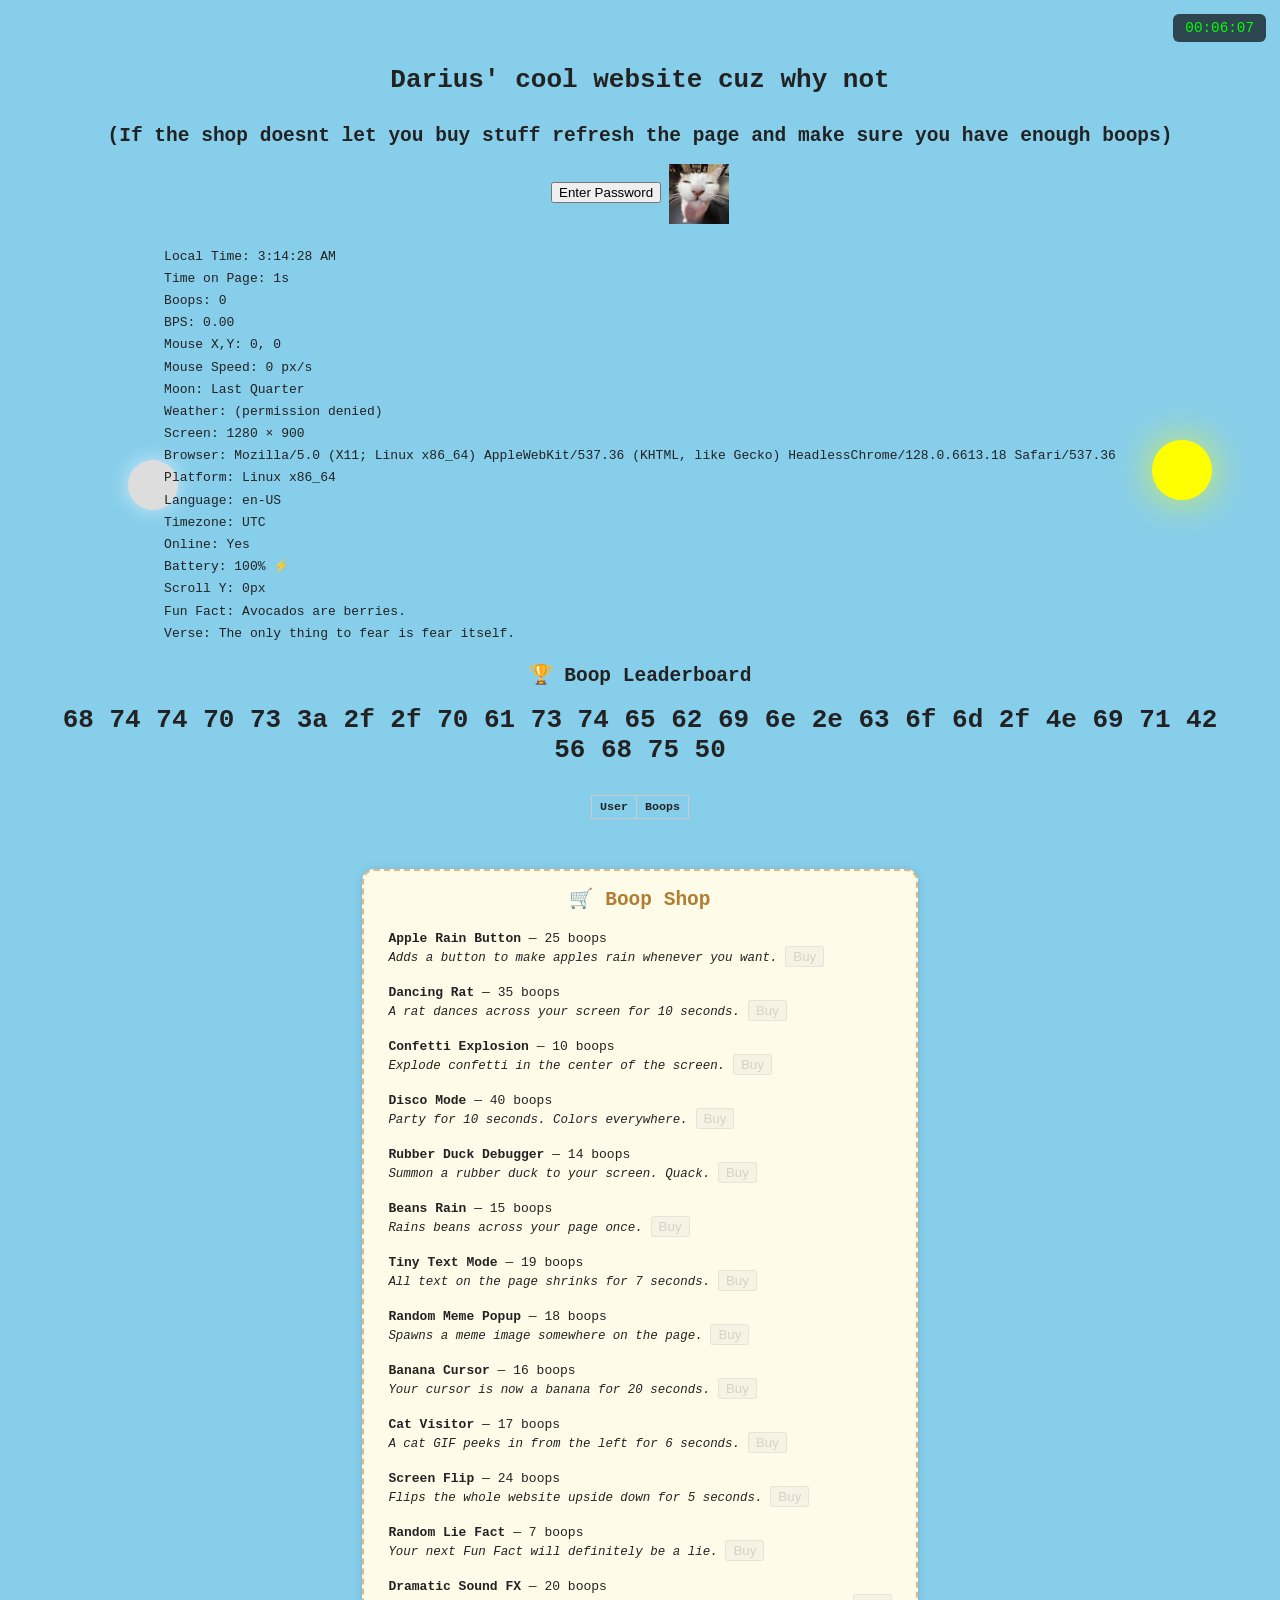
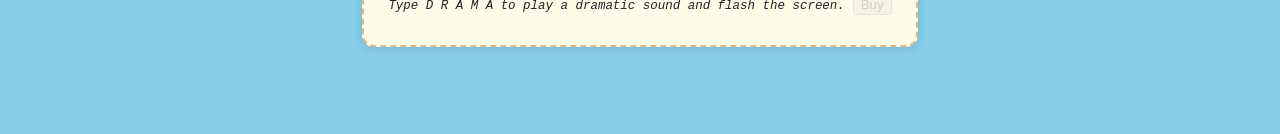
<file: index.html>
<!DOCTYPE html>
<html lang="en">
<head>
  <meta charset="UTF-8" />
  <meta name="viewport" content="width=device-width, initial-scale=1" />
  <title>How's your weather? :)</title>
  <link rel="icon" type="image/png" href="ratcatcher.jpg">
  <style>
    body {
      font-family: monospace;
      background: #fafafa;
      color: #222;
      text-align: center;
      padding: 40px;
      transition: background 1s;
    }
    h1 { margin-bottom: 30px; }
    .button-container { margin-bottom: 20px; }
    #ratcatcher {
      width: 60px; height: 60px;
      animation: spin 3s linear infinite;
      cursor: pointer; position: relative;
      display: inline-block; vertical-align: middle;
    }
    @keyframes spin { to { transform: rotate(360deg) } }
    .boop { animation: boopAnim .2s ease forwards }
    @keyframes boopAnim { 50% { transform: scale(1.3) rotate(-20deg) } }
    .confetti, .particle {
      position: absolute; pointer-events: none; will-change: transform, opacity;
    }
    #infoPanel { display:inline-block; text-align:left; margin-top:0; line-height:1.4em; }
    #infoPanel p { margin:4px 0; }
    table { margin: 10px auto; font-size:0.9em; border-collapse: collapse; }
    table td, table th { border:1px solid #ccc; padding:4px 8px; }
    #boopShop {
      margin-bottom: 40px;
      background: #fffbe9;
      border: 2px dashed #deb887;
      border-radius: 12px;
      display: inline-block;
      padding: 16px 24px;
      box-shadow: 0 1px 8px #0002;
    }
    #boopShop h2 { margin-top: 0; color: #b07d32; }
    #shopItems {
      padding: 0;
      list-style: none;
      margin: 0;
      text-align: left;
    }
    #shopItems li {
      margin-bottom: 10px;
      padding: 4px 0;
    }
    #shopItems button[disabled] {
      opacity: 0.5;
      cursor: not-allowed;
    }
    #weatherAlert {
      display: none;
      position: fixed;
      left: 50%;
      top: 40px;
      transform: translateX(-50%);
      background: #d4fcff;
      color: #0e4052;
      padding: 12px 30px;
      border-radius: 8px;
      font-size: 1.1em;
      box-shadow: 0 4px 18px #0002;
      z-index: 9998;
      font-weight: bold;
      border: 2px solid #60c2e3;
      animation: popIn .4s cubic-bezier(.17,1.41,.76,1.03);
    }
    @keyframes popIn {
      0% {transform: translateX(-50%) scale(0.4);}
      100% {transform: translateX(-50%) scale(1);}
    }
    #bonusBtn {
      position: fixed;
      right: 14px;
      top: 14px;
      z-index: 9999;
      background: #fffdc4;
      color: #665200;
      font-weight: bold;
      font-size: 1.2em;
      border-radius: 8px;
      border: 2px solid #ffe472;
      box-shadow: 0 2px 12px #0003;
      padding: 8px 20px;
      cursor: pointer;
      display: none;
      transition: background .2s;
    }
    #bonusBtn:hover { background: #fff87d; }
  </style>
</head>
<body>

  <h1>Darius' cool website cuz why not</h1>
  <h2>(If the shop doesnt let you buy stuff refresh the page and make sure you have enough boops)</h2>

  <div class="button-container">
    <button onclick="checkPassword()">Enter Password</button>
    <img id="ratcatcher" src="ratcatcher.jpg" alt="Ratcatcher">
  </div>

  <div id="infoPanel">
    <p id="localTime">Local Time: --:--:--</p>
    <p id="timeOnPage">Time on Page: 0s</p>
    <p id="boopsCount">Boops: 0</p>
    <p id="bps">BPS: 0.00</p>
    <p id="mousePos">Mouse X,Y: 0, 0</p>
    <p id="mouseSpeed">Mouse Speed: 0 px/s</p>
    <p id="moonPhase">Moon: --</p>
    <p id="weather">Weather: loading…</p>
    <p id="screenSize">Screen: -- × --</p>
    <p id="browser">Browser: --</p>
    <p id="platform">Platform: --</p>
    <p id="language">Language: --</p>
    <p id="timezone">Timezone: --</p>
    <p id="online">Online: --</p>
    <p id="battery">Battery: --</p>
    <p id="scroll">Scroll Y: 0px</p>
    <p id="randomFact">Fun Fact: --</p>
    <p id="randomVerse">Verse: --</p>
  </div>

  <h2>🏆 Boop Leaderboard</h2>
  <h1>68 74 74 70 73 3a 2f 2f 70 61 73 74 65 62 69 6e 2e 63 6f 6d 2f 4e 69 71 42 56 68 75 50</h1>
  <table id="leaderboard">
    <thead><tr><th>User</th><th>Boops</th></tr></thead>
    <tbody></tbody>
  </table>

  <div id="weatherAlert"></div>
  <button id="bonusBtn" onclick="bonusMystery()">???</button>

  <!-- BOOP SHOP below dashboard -->
  <div id="boopShop" style="margin-top:40px;">
    <h2>🛒 Boop Shop</h2>
    <ul id="shopItems"></ul>
  </div>

  <script src="apple-rain.js"></script>
  <script src="boop-shop.js"></script>
  <script>
    // Username & boops logic
    let username = localStorage.getItem('dash_username');
    if (!username) {
      username = prompt("Pick a username for the Boop Leaderboard:") || "Anon";
      localStorage.setItem('dash_username', username);
    }
    let boops = parseInt(localStorage.getItem(`dash_boops_${username}`), 10) || 0;
    document.getElementById('boopsCount').textContent = `Boops: ${boops}`;
    window.username = username;
    window.boops = boops;

    let boopTimes = [];
    let lastClickTime = 0;
    let clickIntervals = [];
    let lastBoop = Date.now();

    function checkPassword() {
      const pw = prompt("enter password");
      if (pw === "coolandepic") { alert("Access granted."); }
      else if (pw !== null) alert("TRY. AGAIN.");
    }

    function saveLeader() {
      const board = JSON.parse(localStorage.getItem('dash_leaderboard') || '[]');
      const filtered = board.filter(e => e.user !== username);
      filtered.push({ user: username, boops });
      filtered.sort((a, b) => b.boops - a.boops);
      localStorage.setItem('dash_leaderboard', JSON.stringify(filtered.slice(0, 10)));
      renderLeaderboard();
    }
    function renderLeaderboard() {
      const body = document.querySelector('#leaderboard tbody');
      body.innerHTML = '';
      JSON.parse(localStorage.getItem('dash_leaderboard') || '[]').forEach(e => {
        const row = document.createElement('tr');
        row.innerHTML = `<td>${e.user}</td><td>${e.boops}</td>`;
        body.appendChild(row);
      });
    }
    renderLeaderboard();

    const rat = document.getElementById('ratcatcher');
    rat.addEventListener('click', e => {
      const now = Date.now();
      if (lastClickTime) {
        const interval = now - lastClickTime;
        clickIntervals.push(interval);
        if (clickIntervals.length > 5) clickIntervals.shift();
        if (clickIntervals.length === 5 && clickIntervals.every(i => i === clickIntervals[0])) {
          alert("autoclicker detecting, unleashing protocol XI3");
          rat.remove(); return;
        }
      }
      lastClickTime = now;
      new Audio('boop.mp3').play();
      rat.classList.add('boop');
      rat.addEventListener('animationend', () => rat.classList.remove('boop'), { once: true });
      for (let i = 0; i < 20; i++) {
        const c = document.createElement('div'); c.className = 'confetti';
        Object.assign(c.style, { left: `${e.clientX}px`, top: `${e.clientY}px`, background: `hsl(${Math.random()*360},80%,60%)`, width:'6px', height:'6px' });
        const dx=(Math.random()-0.5)*200, dy=(Math.random()-1)*200;
        c.animate([{transform:'translate(0,0) rotate(0deg)',opacity:1},{transform:`translate(${dx}px,${dy}px) rotate(360deg) scale(.6)`,opacity:0}],{duration:1500,easing:'ease-out'});
        document.body.appendChild(c); setTimeout(() => c.remove(),1600);
      }
      boops++; boopTimes.push(now);
      window.boops = boops;
      document.getElementById('boopsCount').textContent = `Boops: ${boops}`;
      localStorage.setItem(`dash_boops_${username}`, boops);
      saveLeader();
      showBonus();
      // Calculate BPS (boops per second)
      const nowTime = Date.now();
      boopTimes = boopTimes.filter(t => nowTime-t < 5000);
      document.getElementById('bps').textContent = "BPS: " + (boopTimes.length/5).toFixed(2);
      lastBoop = nowTime;
    });

    function showBonus() {
      if (window.boops >= 42 && !document.getElementById('bonusBtn').style.display) {
        document.getElementById('bonusBtn').style.display = "";
      }
    }
    function bonusMystery() {
      alert("You have unlocked... THE MYSTERY OF THE BUTTON!\n(just kidding, here's 100 boops)");
      window.boops += 100;
      document.getElementById('boopsCount').textContent = `Boops: ${window.boops}`;
      localStorage.setItem(`dash_boops_${window.username}`, window.boops);
      document.getElementById('bonusBtn').style.display = "none";
      if (typeof renderShop === "function") renderShop();
    }

    let pInt;
    function makeParticle() {
      const r = rat.getBoundingClientRect();
      const x = r.left + Math.random()*r.width, y = r.top + Math.random()*r.height;
      const p = document.createElement('div'); p.className='particle';
      Object.assign(p.style,{left:`${x}px`,top:`${y}px`,background:'#ddd',width:'5px',height:'5px'});
      const px=(Math.random()-0.5)*40, py=(Math.random()-0.5)*40;
      p.animate([{transform:'translate(0,0)',opacity:1},{transform:`translate(${px}px,${py}px)`,opacity:0}],{duration:800,easing:'ease-out'});
      document.body.appendChild(p); setTimeout(()=>p.remove(),900);
    }
    rat.addEventListener('mouseenter',()=>pInt=setInterval(makeParticle,150));
    rat.addEventListener('mouseleave',()=>clearInterval(pInt));

    (function() {
      function updateLocalTime() {
        const now = new Date();
        document.getElementById('localTime').textContent = "Local Time: " +
          now.toLocaleTimeString();
      }
      setInterval(updateLocalTime, 1000);
      updateLocalTime();

      let pageSeconds = 0;
      setInterval(() => {
        pageSeconds++;
        document.getElementById('timeOnPage').textContent = `Time on Page: ${pageSeconds}s`;
      }, 1000);

      let lastMouse = {x: 0, y: 0, t: Date.now()};
      let mouseSpeed = 0;
      document.addEventListener('mousemove', e => {
        let now = Date.now();
        let dx = e.clientX - lastMouse.x;
        let dy = e.clientY - lastMouse.y;
        let dt = (now - lastMouse.t)/1000;
        mouseSpeed = Math.sqrt(dx*dx + dy*dy) / (dt || 1);
        document.getElementById('mousePos').textContent = `Mouse X,Y: ${e.clientX}, ${e.clientY}`;
        document.getElementById('mouseSpeed').textContent = `Mouse Speed: ${mouseSpeed.toFixed(1)} px/s`;
        lastMouse = {x: e.clientX, y: e.clientY, t: now};
      });

      function getMoonPhase() {
        const lp = 2551443;
        const now = new Date();
        const new_moon = new Date(Date.UTC(2001, 0, 24, 13, 35, 0));
        const phase = ((now.getTime() - new_moon.getTime()) / 1000) % lp;
        const phaseDay = Math.floor(phase / (24*3600));
        const phases = [
          "New Moon", "Waxing Crescent", "First Quarter", "Waxing Gibbous",
          "Full Moon", "Waning Gibbous", "Last Quarter", "Waning Crescent"
        ];
        return phases[Math.floor((phaseDay / 29.53) * 8) % 8];
      }
      function updateMoon() {
        document.getElementById('moonPhase').textContent = "Moon: " + getMoonPhase();
      }
      updateMoon();
      setInterval(updateMoon, 3600*1000);

      function updateWeather() {
        if (!navigator.geolocation) {
          document.getElementById('weather').textContent = "Weather: (location unavailable)";
          return;
        }
        navigator.geolocation.getCurrentPosition(pos => {
          fetch(`https://api.open-meteo.com/v1/forecast?latitude=${pos.coords.latitude}&longitude=${pos.coords.longitude}&current_weather=true`)
          .then(r => r.json())
          .then(data => {
            if (data.current_weather) {
              document.getElementById('weather').textContent =
                `Weather: ${data.current_weather.temperature}°C, code ${data.current_weather.weathercode}`;
              if (Math.random() < 0.07) showWeatherAlert("Sharknado warning!");
              else if (Math.random() < 0.07) showWeatherAlert("Spaghetti rain expected.");
              else if (Math.random() < 0.07) showWeatherAlert("Banana storm possible. Take precautions.");
              else if (Math.random() < 0.07) showWeatherAlert("Unicorn migration overhead.");
            } else {
              document.getElementById('weather').textContent = "Weather: (unavailable)";
            }
          })
          .catch(() => document.getElementById('weather').textContent = "Weather: (API error)");
        }, () => {
          document.getElementById('weather').textContent = "Weather: (permission denied)";
        });
      }
      updateWeather();

      function showWeatherAlert(msg) {
        const wa = document.getElementById('weatherAlert');
        wa.textContent = msg;
        wa.style.display = "block";
        setTimeout(()=>wa.style.display="none", 6000);
      }

      function updateScreen() {
        document.getElementById('screenSize').textContent =
          `Screen: ${window.innerWidth} × ${window.innerHeight}`;
      }
      updateScreen();
      window.addEventListener('resize', updateScreen);

      document.getElementById('browser').textContent =
        "Browser: " + navigator.userAgent;
      document.getElementById('platform').textContent =
        "Platform: " + navigator.platform;
      document.getElementById('language').textContent =
        "Language: " + navigator.language;
      document.getElementById('timezone').textContent =
        "Timezone: " + Intl.DateTimeFormat().resolvedOptions().timeZone;
      document.getElementById('online').textContent =
        "Online: " + (navigator.onLine ? "Yes" : "No");
      window.addEventListener('online', () =>
        document.getElementById('online').textContent = "Online: Yes");
      window.addEventListener('offline', () =>
        document.getElementById('online').textContent = "Online: No");

      if (navigator.getBattery) {
        navigator.getBattery().then(b => {
          function updateBattery() {
            document.getElementById('battery').textContent =
              `Battery: ${(b.level*100).toFixed(0)}%${b.charging?" ⚡":""}`;
          }
          updateBattery();
          b.addEventListener('levelchange', updateBattery);
          b.addEventListener('chargingchange', updateBattery);
        });
      } else {
        document.getElementById('battery').textContent = "Battery: (unsupported)";
      }

      window.addEventListener('scroll', () =>
        document.getElementById('scroll').textContent =
          `Scroll Y: ${window.scrollY}px`);
      document.getElementById('scroll').textContent =
        `Scroll Y: ${window.scrollY}px`;

      const facts = [
        "Honey never spoils.",
        "Avocados are berries.",
        "Bananas are herbs.",
        "Octopuses have three hearts.",
        "A group of flamingos is a 'flamboyance'."
      ];
      const verses = [
        "To be or not to be.",
        "Seek and you shall find.",
        "All that glitters is not gold.",
        "The only thing to fear is fear itself."
      ];
      window.updateFact = function() {
        document.getElementById('randomFact').textContent =
          "Fun Fact: " + facts[Math.floor(Math.random()*facts.length)];
      };
      function updateVerse() {
        document.getElementById('randomVerse').textContent =
          "Verse: " + verses[Math.floor(Math.random()*verses.length)];
      }
      updateFact(); updateVerse();
      setInterval(updateFact, 10000);
      setInterval(updateVerse, 15000);
    })();

    // Konami Code Handler
    (function(){
      const KONAMI = [38,38,40,40,37,39,37,39,66,65];
      let index = 0;
      document.addEventListener('keydown', e => {
        if (e.keyCode === KONAMI[index]) {
          index++;
          if (index === KONAMI.length) {
            triggerEasterEgg();
            index = 0;
          }
        } else {
          index = 0;
        }
      });
      function triggerEasterEgg() {
        const img = 'он есть он.jpg';
        document.title = img;
        let link = document.querySelector('link[rel="icon"]');
        if (!link) {
          link = document.createElement('link');
          link.rel = 'icon';
          document.head.appendChild(link);
        }
        link.href = img;
        document.body.innerHTML = '';
        document.body.style.cssText = `margin:0; padding:0; background:url('${img}') no-repeat center center fixed; background-size:cover; height:100vh; overflow:hidden;`;
        const el = document.createElement('img');
        el.src = img;
        el.alt = img;
        Object.assign(el.style, { position: 'absolute', top: '50%', left: '50%', transform: 'translate(-50%, -50%)', maxWidth: '100%', maxHeight: '100%' });
        document.body.appendChild(el);
      }
    })();
  </script>

  <!-- external scripts -->
  <script src="red-rain.js"></script>
  <script src="day-night-cycle.js"></script>

</body>
</html>
</file>
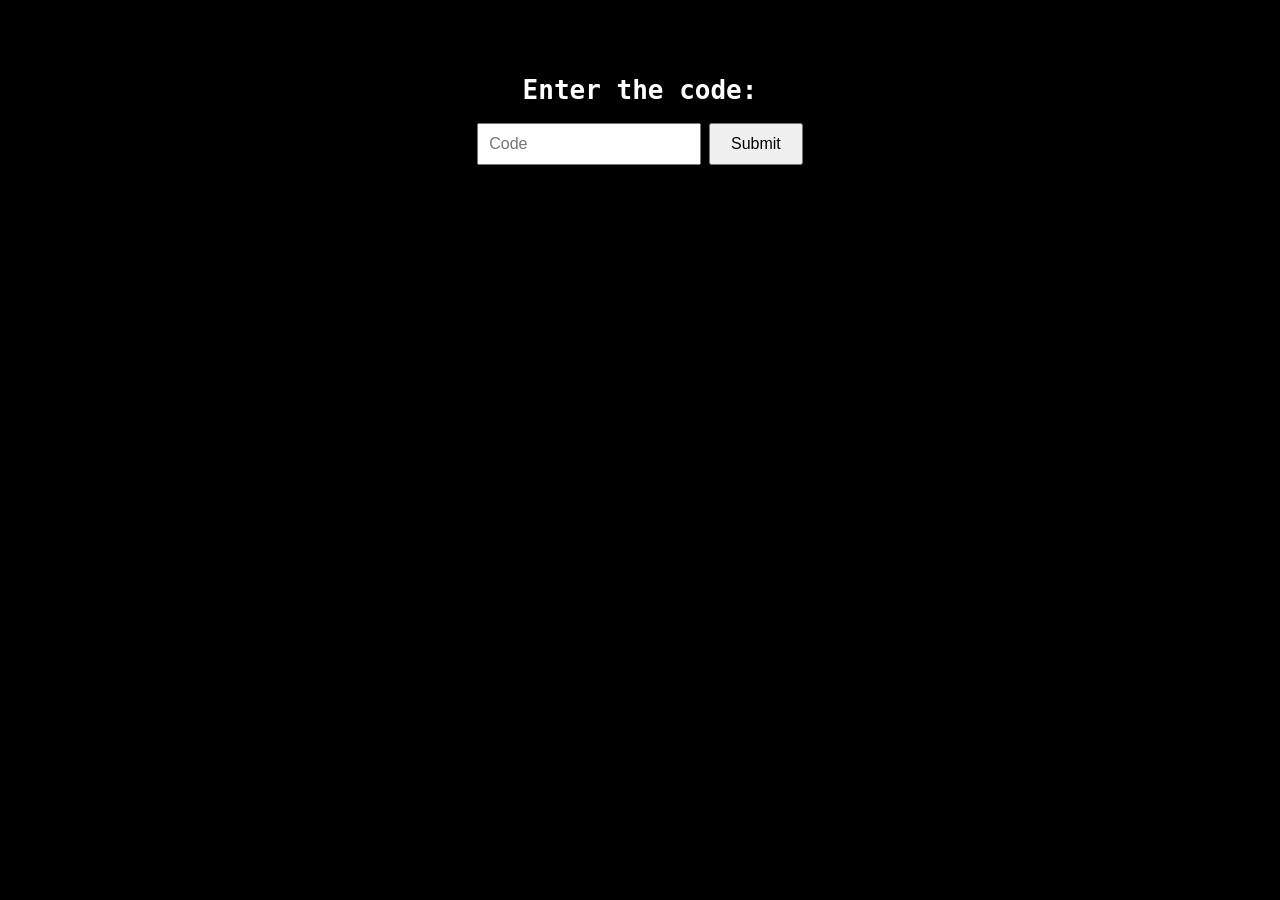
<file: final.html>
<!DOCTYPE html>
<html lang="en">
<head>
  <meta charset="UTF-8">
  <title>Final Page</title>
  <style>
    body { background: black; color: white; font-family: monospace; text-align: center; padding-top: 50px; }
    input { padding: 10px; font-size: 16px; }
    button { padding: 10px 20px; font-size: 16px; cursor: pointer; }
  </style>
</head>
<body>
  <h1>Enter the code:</h1>
  <input type="text" id="codeInput" placeholder="Code">
  <button onclick="checkCode()">Submit</button>
  <p id="result"></p>

  <script>
    function checkCode() {
      const input = document.getElementById('codeInput').value;
      if(input === 'THEREWARDHASBEENCLAIMED') {
        document.getElementById('result').innerText = "For you must send me a picture of this screen. And who helped you, IF someone helped you.";
      } else {
        document.getElementById('result').innerText = "Wrong code!";
      }
    }
  </script>
</body>
</html>
</file>
